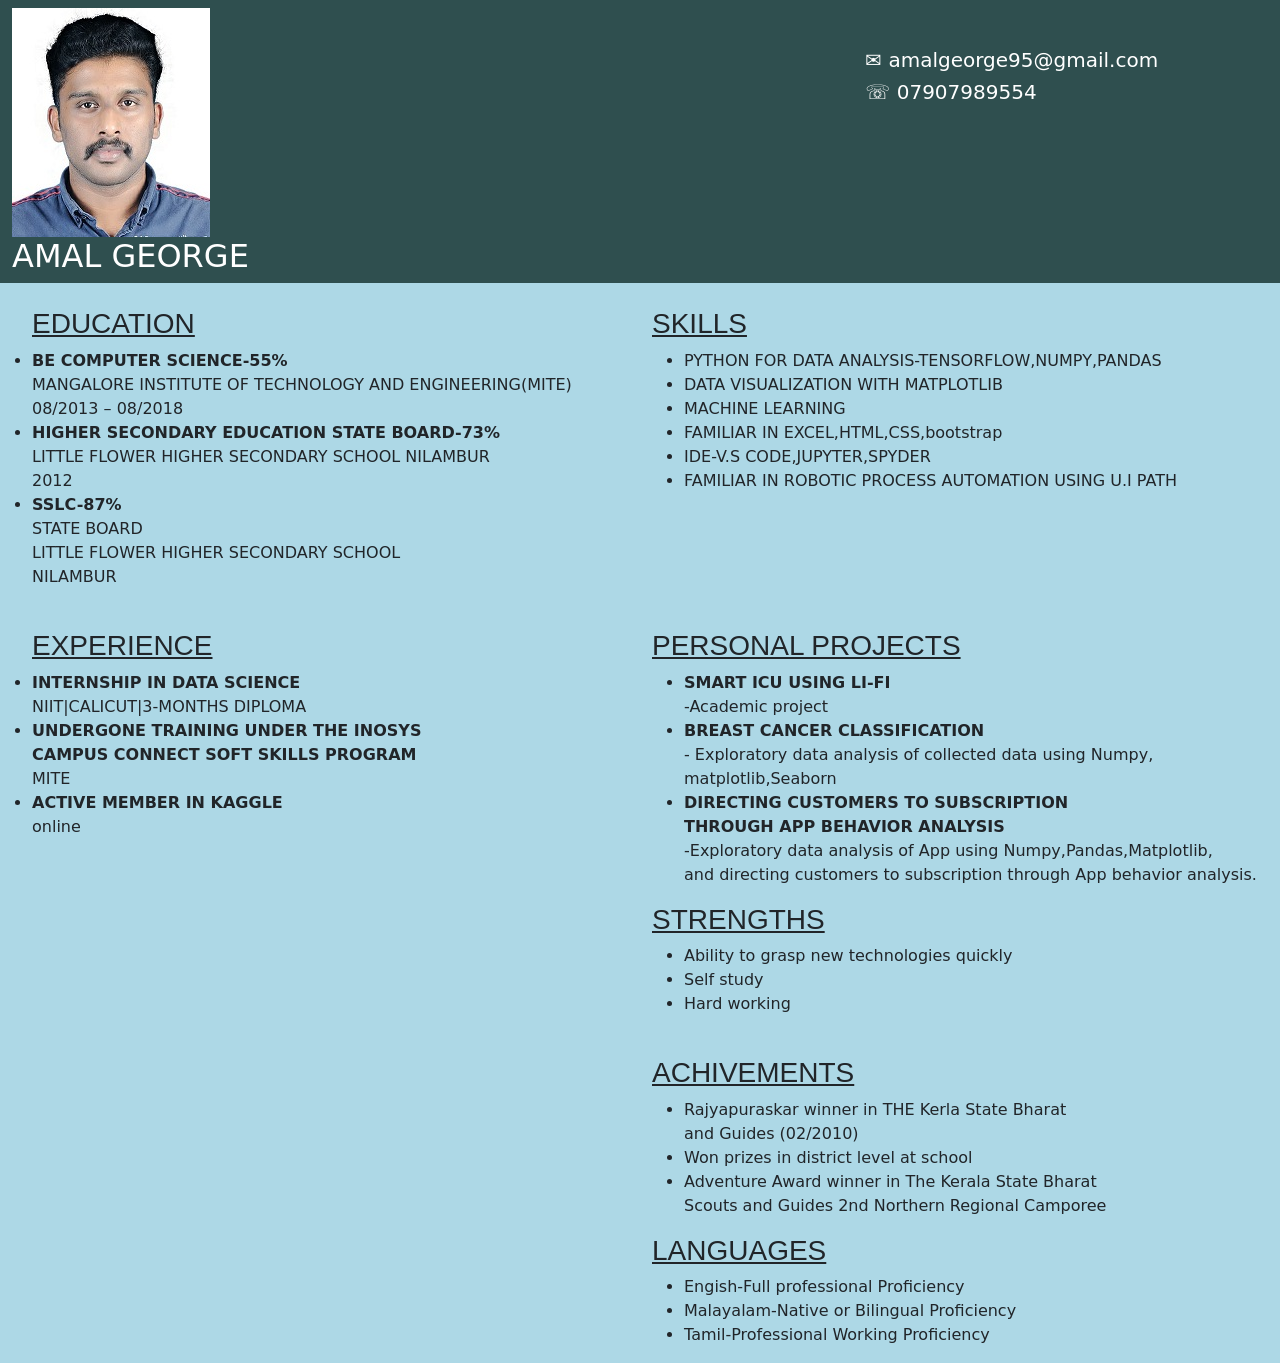
<file: resume/index.html>
<!DOCTYPE html>
<html lang="en">
<head>
    <meta charset="UTF-8">
    <meta http-equiv="X-UA-Compatible" content="IE=edge">
    <meta name="viewport" content="width=device-width, initial-scale=1.0">
    <title>Document</title>
    <!-- CSS only -->
<link href="https://cdn.jsdelivr.net/npm/bootstrap@5.0.2/dist/css/bootstrap.min.css" rel="stylesheet" integrity="sha384-EVSTQN3/azprG1Anm3QDgpJLIm9Nao0Yz1ztcQTwFspd3yD65VohhpuuCOmLASjC" crossorigin="anonymous">
<!-- JavaScript Bundle with Popper -->
<script src="https://cdn.jsdelivr.net/npm/bootstrap@5.0.2/dist/js/bootstrap.bundle.min.js" integrity="sha384-MrcW6ZMFYlzcLA8Nl+NtUVF0sA7MsXsP1UyJoMp4YLEuNSfAP+JcXn/tWtIaxVXM" crossorigin="anonymous"></script>
<STYle>
    header{
        
        background-color:darkslategray;
        color: white;
    }
    #sk span{
        background-color: lightblue;

    }
    main{
        background-color: lightblue;
    }
     main h3{
         font-family: Verdana, Geneva, Tahoma, sans-serif;

     }   
 
     
     

    
</STYle>
</head>
<body>
    <header>
        
            <div class="container-fluid">
                <div class="row">
                    <div class="col-lg-4 mt-lg-2">
                        <img src="amal1.jpg" alt="">
                    </div>
                    <div class="col-lg-4"></div>
                    <div class="col-lg-4 mt-lg-5 ">
                        <h5>&#9993; amalgeorge95@gmail.com </h5>
                        <h5>&#9743; 07907989554 </h5>
                       
                    </div>
                    <h2>AMAL GEORGE</h2>
                    </div>
                </div>
            </div>
        
                </div>
                    </div>
                </div>
            </div>
        </header>
        
            <main>
                <div class="row">
                    <div class="col-lg-6 mt-lg-4" id="cc">
                        <ul>
                            <u><h3>EDUCATION</h3></u>
                            <li><strong>BE COMPUTER SCIENCE-55%</strong><br>
                                MANGALORE INSTITUTE OF TECHNOLOGY AND ENGINEERING(MITE)<br>
                                08/2013 – 08/2018
                                </li>
                                <li>
                                    <strong>HIGHER SECONDARY EDUCATION STATE BOARD-73%</strong><br>
                                    LITTLE FLOWER HIGHER SECONDARY SCHOOL NILAMBUR<br>
                                    2012
                                </li>
                                <li><strong>SSLC-87%</strong><br>
                                    STATE BOARD<br>
                                    LITTLE FLOWER HIGHER SECONDARY SCHOOL <br>
                                    NILAMBUR
    
                                </li>
    
                        </ul>
                    </div>
                    <div class="col-lg-6 mt-lg-4 "  id="sk">
                        <u><h3>SKILLS</h3></u>
                        <ul>
                            <li>PYTHON FOR DATA ANALYSIS-TENSORFLOW,NUMPY,PANDAS</li>
                            <li>DATA VISUALIZATION WITH MATPLOTLIB</li>
                            <li> MACHINE LEARNING</li>
                            <li>FAMILIAR IN EXCEL,HTML,CSS,bootstrap</li>
                            <li>IDE-V.S CODE,JUPYTER,SPYDER</li>
                            <li>FAMILIAR IN ROBOTIC PROCESS AUTOMATION USING U.I PATH</li>
                        </ul>
    
                    </div>
                </div>
                <div>
                    <div class="row">
                        <div class="col-lg-6 mt-lg-4 ">
                            <ul>
                            <u><h3>EXPERIENCE</h3></u>
                            
                                <li><strong>INTERNSHIP IN DATA SCIENCE</strong><br>
                                NIIT|CALICUT|3-MONTHS DIPLOMA</li>
                                <li><strong>UNDERGONE TRAINING UNDER THE INOSYS<br>
                                CAMPUS CONNECT SOFT SKILLS PROGRAM</strong><br>
                                MITE</li>
                                <li><strong>ACTIVE MEMBER IN KAGGLE</strong><br>
                                online</li>
                            </ul>
                        </div>
                        <div class="col-lg-6 mt-lg-4" >
                            <u><H3>PERSONAL PROJECTS</H3></u>
                            <ul>
                                <li><strong>SMART ICU USING LI-FI</strong><br>
                                -Academic project</li>
                                <li><strong>BREAST CANCER CLASSIFICATION</strong><br>
                                - Exploratory data analysis of collected data using Numpy,<br>
                                matplotlib,Seaborn</li>
                                <li><strong>DIRECTING CUSTOMERS TO SUBSCRIPTION<br>
                                THROUGH APP BEHAVIOR ANALYSIS </strong><br>
                                -Exploratory data analysis of App using Numpy,Pandas,Matplotlib,<br>
                                 and directing customers to subscription through App behavior analysis.</li>
                            </ul>
                        </div>
                    </div>
                </div>
                <div>
                    <div class="row">
                        <div class="col-lg-6 mt-lg-4"></div>
                        <div class="col-lg-6">
                            <u><h3>STRENGTHS</h3></u>
                            <ul>
                                <li>Ability to grasp new technologies quickly</li>
                                <li>Self study</li>
                                <li>Hard working</li>
                            </ul>
    
                        </div>
                    </div>
                </div>
                <div>
                    <div class="row">
                        <div class="col-lg-6"></div>
                        <div class="col-lg-6 mt-lg-4">
                            <u><h3>ACHIVEMENTS</h3></u>
                            <ul>
                                <li>Rajyapuraskar winner in THE Kerla State Bharat <br> and Guides (02/2010)</li>
                                <li>Won prizes in district level at school</li>
                                <li>Adventure Award winner in The Kerala State Bharat<br> Scouts and Guides 2nd Northern Regional Camporee</li>
                            </ul>
                        </div>
                    </div>
                </div>
                <div>
                    <div class="row">
                        <div class="col-lg-6"></div>
                        <div class="col-lg-6">
                            <u><h3>LANGUAGES</h3></u>
                            <ul>
                                <li>Engish-Full professional Proficiency</li>
                                <li>Malayalam-Native or Bilingual Proficiency</li>
                                <li>Tamil-Professional Working Proficiency</li>
                            </ul>
                        </div>
                    </div>
                </div>
            </main>
        

    
</body>
</html>
</file>
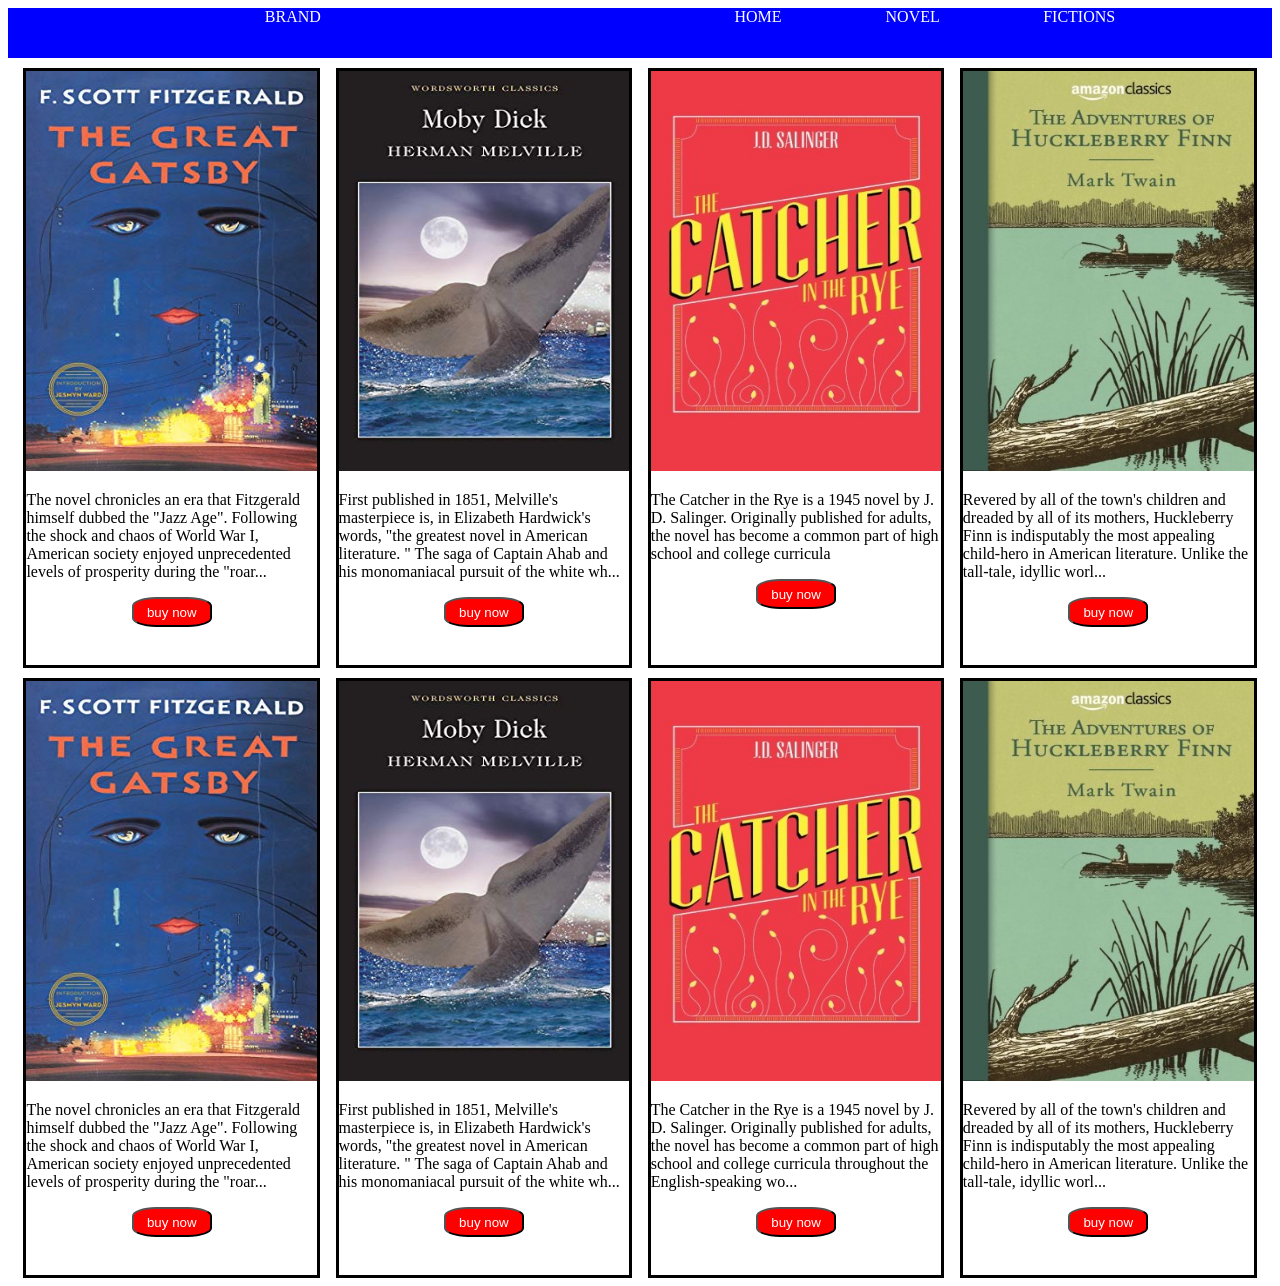
<file: bookgallery/books.html>
<!DOCTYPE html>
<html lang="en">
<head>
    <meta charset="UTF-8">
    <meta http-equiv="X-UA-Compatible" content="IE=edge">
    <meta name="viewport" content="width=device-width, initial-scale=1.0">
    <title>Document</title>
    <link rel="stylesheet" href="book.css">
</head>
<body>
    <header>
    
        <div class="brand">
            <a href="">BRAND</a>

        </div>
        <nav>
          <a href="">HOME</a>
          <a href="">NOVEL</a>
          <a href="">FICTIONS</a>
     
        </nav>
    </header>
    <div class="row">
        <div class="col">
            <img src="book1.jpg" alt="">
            <p>The novel chronicles an era that Fitzgerald himself dubbed the "Jazz Age". 
                Following the shock and chaos of World War I, 
                American society enjoyed unprecedented 
                levels of prosperity during the "roar... </p>
                <div class="btnclass"><button>buy now</button></div>

        </div>
        <div class="col">
            <img src="book2.jpg" alt="">
            <p>First published in 1851, Melville's masterpiece is, in Elizabeth Hardwick's words, 
                "the greatest novel in American literature.
                " The saga of Captain Ahab and his monomaniacal pursuit of the white wh... </p>
                <div class="btnclass"><button>buy now</button></div>



        </div>
        <div class="col">
            <img src="book3.jpg" alt="">
            <p>The Catcher in the Rye is a 1945 novel by J. D. Salinger. Originally published for adults,
                the novel has become a common part of high school
                and college curricula </p>
                <div class="btnclass"><button>buy now</button></div>



        </div>
        <div class="col">
            <img src="book4.jpg" alt="">
            <p>Revered by all of the town's children and dreaded by all of its mothers,
                Huckleberry Finn is indisputably the most 
               appealing child-hero in American literature. Unlike the tall-tale, idyllic worl... </p>
               <div class="btnclass"><button>buy now</button></div>



        </div>
    </div>
    
        <div class="row">
            <div class="col">
                <img src="book1.jpg" alt="">
                <p>The novel chronicles an era that Fitzgerald himself dubbed the "Jazz Age". 
                    Following the shock and chaos of World War I, 
                    American society enjoyed unprecedented 
                    levels of prosperity during the "roar... </p>
                    <div class="btnclass"><button>buy now</button></div>
    
    
            </div>
            <div class="col">
                <img src="book2.jpg" alt="">
                <p>First published in 1851, Melville's masterpiece is, in Elizabeth Hardwick's words, 
                    "the greatest novel in American literature.
                    " The saga of Captain Ahab and his monomaniacal pursuit of the white wh... </p>
                    <div class="btnclass"><button>buy now</button></div>
    
    
    
            </div>
            <div class="col">
                <img src="book3.jpg" alt="">
                <p>The Catcher in the Rye is a 1945 novel by J. D. Salinger. Originally published for adults,
                    the novel has become a common part of high school
                    and college curricula throughout the English-speaking wo... </p>
                    <div class="btnclass"><button>buy now</button></div>
    
    
    
            </div>
            <div class="col">
                <img src="book4.jpg" alt="">
                <p>Revered by all of the town's children and dreaded by all of its mothers,
                    Huckleberry Finn is indisputably the most 
                   appealing child-hero in American literature. Unlike the tall-tale, idyllic worl... </p>
                   <div class="btnclass"><button>buy now</button></div>
    
    
    
            </div>
        </div>
    
    
</body>
</html>
</file>
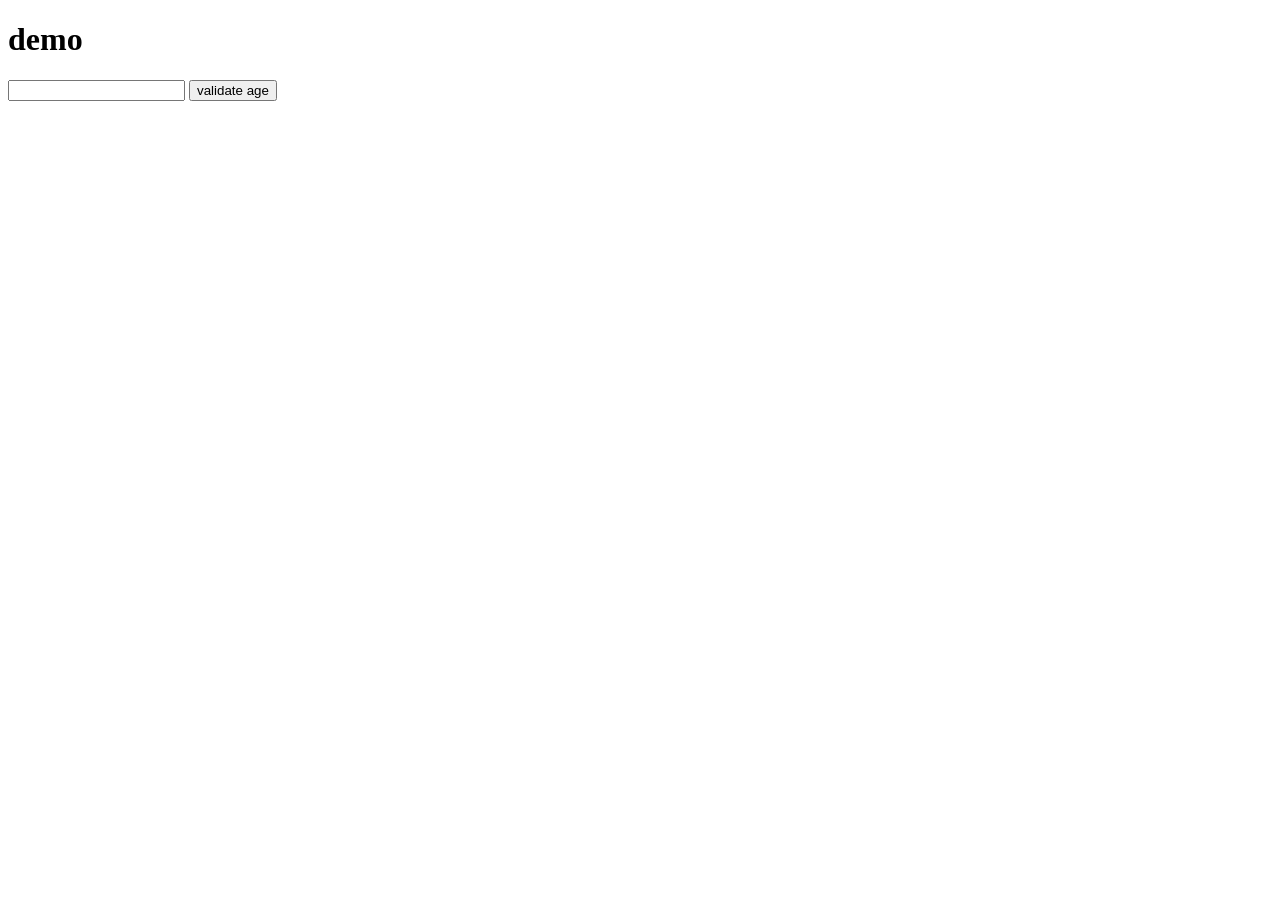
<file: Document object model/agevalid.html>
<!DOCTYPE html>
<html lang="en">
<head>
    <meta charset="UTF-8">
    <meta http-equiv="X-UA-Compatible" content="IE=edge">
    <meta name="viewport" content="width=device-width, initial-scale=1.0">
    <title>Document</title>
</head>
<body>
    <h1>demo</h1>
    <div>
        <input type="text" id="age">
        <button onclick="isValid()">validate age</button>
    </div>
    <div id="section">

    </div>
</body>
<script>
    function isValid(){
        let ag=age.value
        if(ag>18){
            section.innerHTML="<h2 style='color:green'>valid</h2>"
        }
        else
        {
            section.innerHTML="<h2 style='color:red'>not valid</h2>"
        }

    }
</script>
</html>
</file>
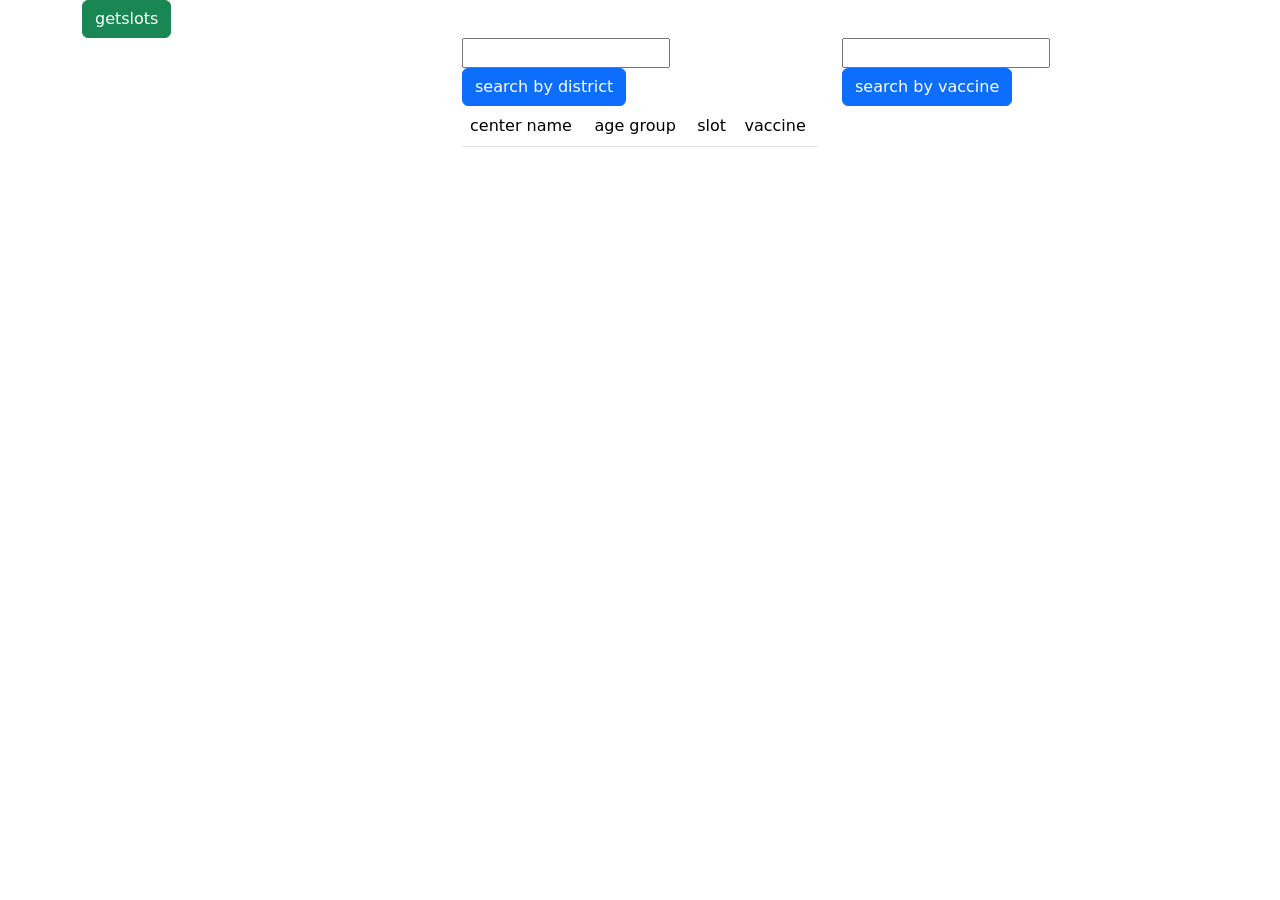
<file: Document object model/availableslot.html>
<!DOCTYPE html>
<html lang="en">
<head>
    <meta charset="UTF-8">
    <meta http-equiv="X-UA-Compatible" content="IE=edge">
    <meta name="viewport" content="width=device-width, initial-scale=1.0">
    <title>Document</title>
    <!-- CSS only -->
<link href="https://cdn.jsdelivr.net/npm/bootstrap@5.1.0/dist/css/bootstrap.min.css" rel="stylesheet" integrity="sha384-KyZXEAg3QhqLMpG8r+8fhAXLRk2vvoC2f3B09zVXn8CA5QIVfZOJ3BCsw2P0p/We" crossorigin="anonymous">
</head>
<body>
   <div class="container">
        <button class="btn btn-success", onclick="populateSlots()">getslots</button>
      
        <div class="row">
            <div class="col-4"></div>
            <div class="col-4">
                <input type="text" id="search2">
                <button class="btn btn-primary" onclick="selectdistrict()">search by district</button>
            </div>
            <div class="col-4">  
                <input type="text" id="search1">
                <button class="btn btn-primary" onclick="selectvaccine()">search by vaccine</button>
            </div>
        </div>
        <div class="row">
            <div class="col-4"></div>
            <div class="col-4">
                <table class="table">
                    <tr>
                        <td>center name</td>
                        <td>age group</td>
                        <td>slot</td>
                        <td>vaccine</td>
                    </tr>
                    <tbody id="result">
            
                    </tbody>
                </table>

            </div>
        </div>
        
   </div>
</body>
<script>
    var slots=[
        {center:"phc",group:"18+",time:"9-1",vaccine:"co-vaxin",district:"pkd"},
        {center:"aims",group:"65+",time:"10-12",vaccine:"co-vaxin",district:"mlp"},
        {center:"aster",group:"18+",time:"1-3",vaccine:"co-vaxin",district:"tsr"},
        {center:"kims",group:"65+",time:"10-2",vaccine:"co-vaxin",district:"clt"},
        {center:"koo",group:"65+",time:"10-2",vaccine:"sputnic",district:"tvm"},
        {center:"kims",group:"18+",time:"10-2",vaccine:"sputnic",district:"ekm"},
        {center:"koo",group:"65+",time:"10-2",vaccine:"covidshield",district:"ksd"},
        {center:"kims",group:"18+",time:"10-2",vaccine:"covidshield",district:"knr"}
    ]
    function populateSlots(){
        let html_data="";
        for(let slot of slots)
        {
            html_data+=`<tr><td>${slot.center}</td><td>${slot.group}</td><td>${slot.time}</td><td>${slot.vaccine}</td></tr>`
        }
        result.innerHTML=html_data;
    }
    function populateData(data){
        let html_data="";
        for(let slot of data)
        {
            html_data+=`<tr><td>${slot.center}</td><td>${slot.group}</td><td>${slot.time}</td><td>${slot.vaccine}</td></tr>`
        }
        result.innerHTML=html_data;
    }
    function selectvaccine(){
        
        let vacc_name=search1.value;
        
        let data=slots.filter(slot=>slot.vaccine==vacc_name)
        populateData(data);



    }
    function selectdistrict(){
        let dist_name=search2.value
        let data=slots.filter(slot=>slot.district==dist_name)
        populateData(data)
    }
</script>
</html>
</file>
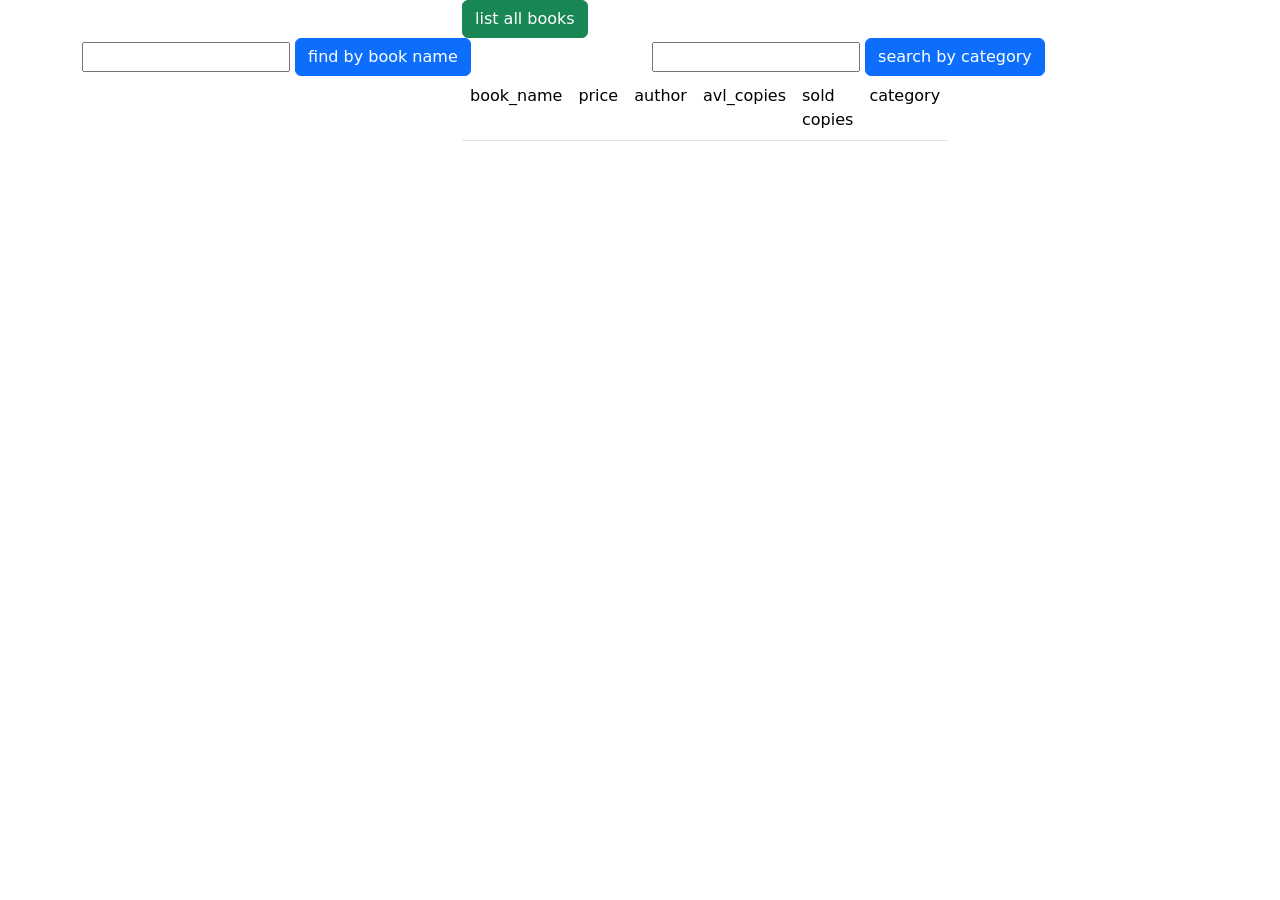
<file: Document object model/books.html>
<!DOCTYPE html>
<html lang="en">
<head>
    <meta charset="UTF-8">
    <meta http-equiv="X-UA-Compatible" content="IE=edge">
    <meta name="viewport" content="width=device-width, initial-scale=1.0">
    <title>Document</title>
    <link href="https://cdn.jsdelivr.net/npm/bootstrap@5.1.0/dist/css/bootstrap.min.css" rel="stylesheet" integrity="sha384-KyZXEAg3QhqLMpG8r+8fhAXLRk2vvoC2f3B09zVXn8CA5QIVfZOJ3BCsw2P0p/We" crossorigin="anonymous">
</head>
<body>
    <div class="container">
        <div class="row">
            <div class="col-4"></div>
            <div class="col-4">
                <button class="btn btn-success"  onclick="listAllBooks()">list all books</button>
            </div>
            <div class="col-4"></div>
        </div>

        <div class="row">
          
           
            <div class="col-6">
                <input type="text" id="search1">
                <button class="btn btn-primary" onclick="findBookName()">find by book name</button>
            </div>
            <div class="col-6">
                <input type="text" id="search2">
                <button class="btn btn-primary" onclick="searchCategory()">search by category</button>
            </div>
        </div>
        <div class="row">
            <div class="col-4"></div>
            <div class="col-4">
                <table class="table">
                    <tr>
                        <td>book_name</td>
                        <td>price</td>
                        <td>author</td>
                        <td>avl_copies</td>
                        <td>sold copies</td>
                        <td>category</td>
                        <tbody id="result">

                        </tbody>
                    </tr>
                </table>
            </div>
            <div class="col-4"></div>
        </div>
    </div>
    
</body>
<script>
    books = [   { book_name: "randamoozham", price: 470, author: "mt vasudhevan", avl_copies: 100, sold_copies: 100,category:"fiction"},
                { book_name: "aadujeevitham", price: 500, author: "benyamin", avl_copies: 150, sold_copies: 145,category:"horror" },
                { book_name: "rainrising", price: 500, author: "nirupama", avl_copies: 200, sold_copies: 140 ,category:"thriller"}, 
                { book_name: "halfgirlfriend", price: 550, author: "chethan bagath", avl_copies: 150, sold_copies: 140 ,category:"drama"}
            ]
    function listAllBooks(){
        let html_data=""
        for(let book of books)
        {
            html_data+=`<tr><td>${book.book_name}</td><td>${book.price}</td><td>${book.author}</td><td>${book.avl_copies}</td><td>${book.sold_copies}</td><td>${book.category}</td></tr>`
        }
        result.innerHTML=html_data;
    }
    function filterBooks(data){
        let html_data=""
        for(let book of data)
        {
            html_data+=`<tr><td>${book.book_name}</td><td>${book.price}</td><td>${book.author}</td><td>${book.avl_copies}</td><td>${book.sold_copies}</td><td>${book.category}</td></tr>`
        }
        result.innerHTML=html_data;
    }
    function findBookName(){
        let b_name=search1.value
        data=books.filter(book=>book.book_name==b_name)
        filterBooks(data)

    }
    function searchCategory(){
        let c_name=search2.value
        data=books.filter(book=>book.category==c_name)
        filterBooks(data)
    }
    </script> 
</html>
</file>
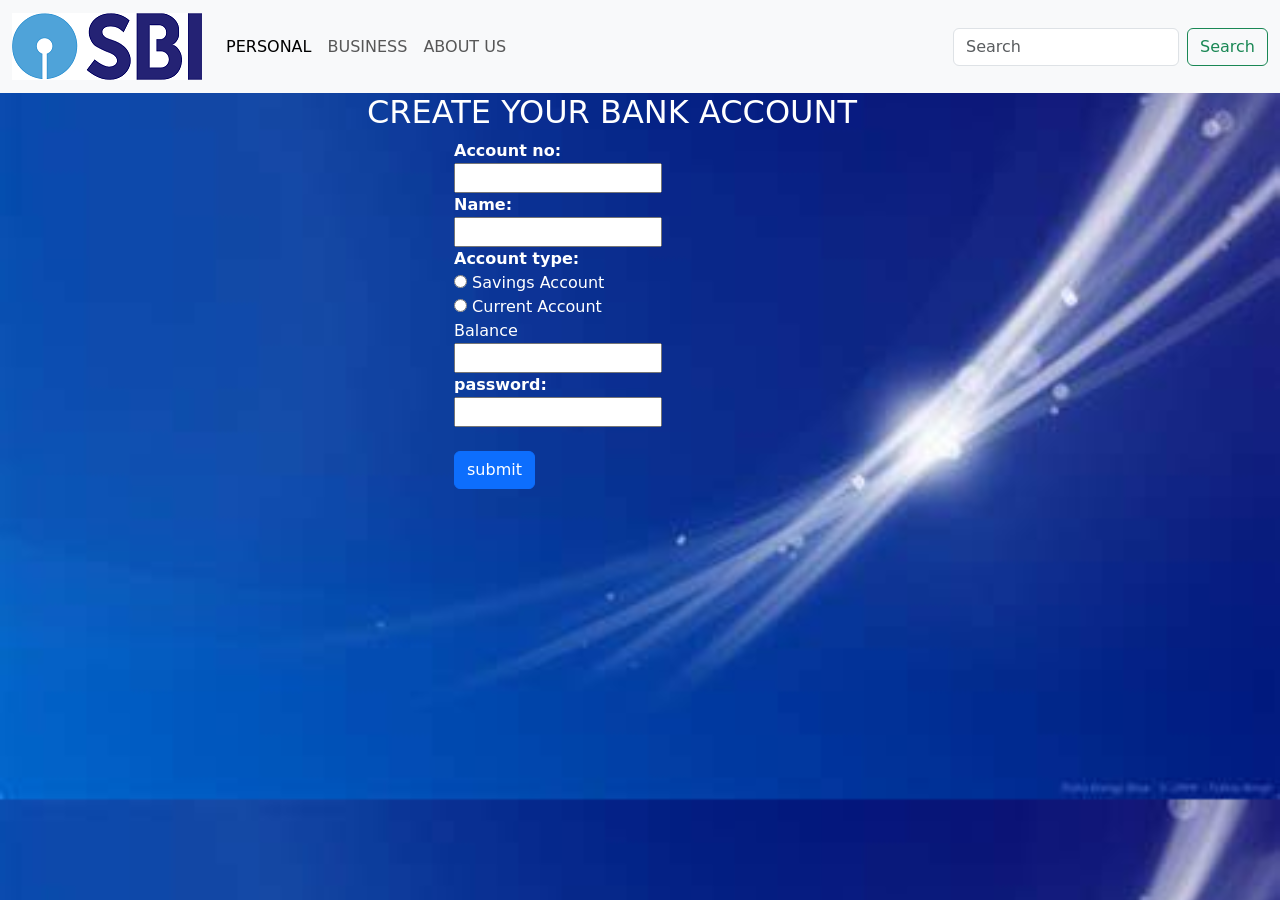
<file: Document object model/createbank.html>
<!DOCTYPE html>
<html lang="en">
<head>
    <meta charset="UTF-8">
    <meta http-equiv="X-UA-Compatible" content="IE=edge">
    <meta name="viewport" content="width=device-width, initial-scale=1.0">
    <title>Document</title>
    <!-- CSS only -->
<link href="https://cdn.jsdelivr.net/npm/bootstrap@5.1.0/dist/css/bootstrap.min.css" rel="stylesheet" integrity="sha384-KyZXEAg3QhqLMpG8r+8fhAXLRk2vvoC2f3B09zVXn8CA5QIVfZOJ3BCsw2P0p/We" crossorigin="anonymous">
<!-- JavaScript Bundle with Popper -->
<script src="https://cdn.jsdelivr.net/npm/bootstrap@5.1.0/dist/js/bootstrap.bundle.min.js" integrity="sha384-U1DAWAznBHeqEIlVSCgzq+c9gqGAJn5c/t99JyeKa9xxaYpSvHU5awsuZVVFIhvj" crossorigin="anonymous"></script>
</head>
<style>
    body{
        background-image:url('cover1.jpg');
        background-size: cover;
        
    }
    #ddd{
        color: white;
    }
    h2{
        color: white;
    }

</style>
<body>
    <nav class="navbar navbar-expand-lg navbar-light bg-light">
        <div class="container-fluid">
          <a class="navbar-brand" href=""><img src="sbi.png" alt="" srcset=""></a>
          <button class="navbar-toggler" type="button" data-bs-toggle="collapse" data-bs-target="#navbarSupportedContent" aria-controls="navbarSupportedContent" aria-expanded="false" aria-label="Toggle navigation">
            <span class="navbar-toggler-icon"></span>
          </button>
          <div class="collapse navbar-collapse" id="navbarSupportedContent">
            <ul class="navbar-nav me-auto mb-2 mb-lg-0">
              <li class="nav-item">
                <a class="nav-link active" aria-current="page" href="#">PERSONAL</a>
              </li>
              <li class="nav-item">
                <a class="nav-link" href="#">BUSINESS</a>
              </li>
              
              <li class="nav-item">
                <a class="nav-link" href="#" tabindex="-1" aria-disabled="true">ABOUT US</a>
              </li>
            </ul>
            <form class="d-flex">
              <input class="form-control me-2" type="search" placeholder="Search" aria-label="Search">
              <button class="btn btn-outline-success" type="submit">Search</button>
            </form>
          </div>
        </div>
      </nav>
      <div class="container">
          <div class="row">
              <div class="col-3"></div>
              <div class="col-6">
                  <h2>CREATE YOUR BANK ACCOUNT</h2>
                 
              </div>
              <div class="row" >
                  <div class="col-4"></div>
                  <div class="col-4">
                    <form action="" id="ddd">
                        <label for="accno"><strong>Account no:</strong></label><br>
                        <input type="number"><br>
                        <label for="name"><strong>Name:</strong></label><br>
                        <input type="text"><br>
                        <label for="ac_type"><strong>Account type:</strong></label><br>
                        <input type="radio" id="sav" name="" value="sav_acnt">
                        <label for="sav">Savings Account</label><br>
                        <input type="radio" id="cur" name="" value="cur_acnt">
                        <label for="cur">Current Account</label><br>  
                        
                        <label for="">Balance</label><br>
                        <input type="number"><br>
                        <label for="password"><strong>password:</strong></label><br>
                        <input type="password"><br><br>
                        <button class="btn btn-primary">submit</button>
                        
                  </div>
                  <div class="col-4"></div>
              </div>
              <div class="col-3"></div>
          </div>
      </div>
</body>
</html>
</file>
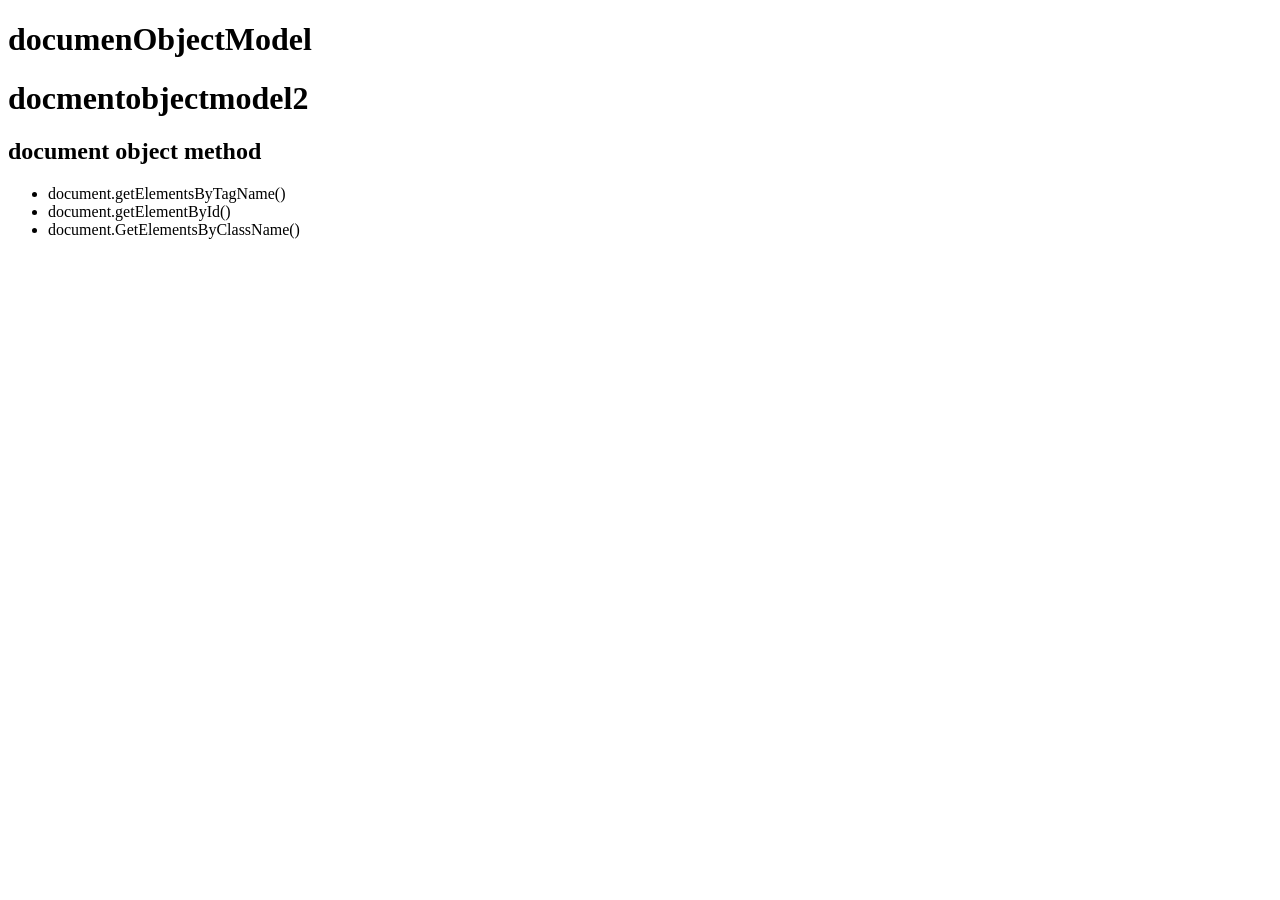
<file: Document object model/docindex.html>
<!DOCTYPE html>
<html lang="en">
<head>
    <meta charset="UTF-8">
    <meta http-equiv="X-UA-Compatible" content="IE=edge">
    <meta name="viewport" content="width=device-width, initial-scale=1.0">
    <title>Document</title>
</head>
<body>
    <h1>documenObjectModel</h1>
    <h1 id="second">docmentobjectmodel2</h1>
    <h2>document object method</h2>
    <ul>
        <li class="item1">document.getElementsByTagName()</li>
        <li class="item1">document.getElementById()</li>
        <li class="item1">document.GetElementsByClassName()</li>
    </ul>
</body>
</html>
</file>
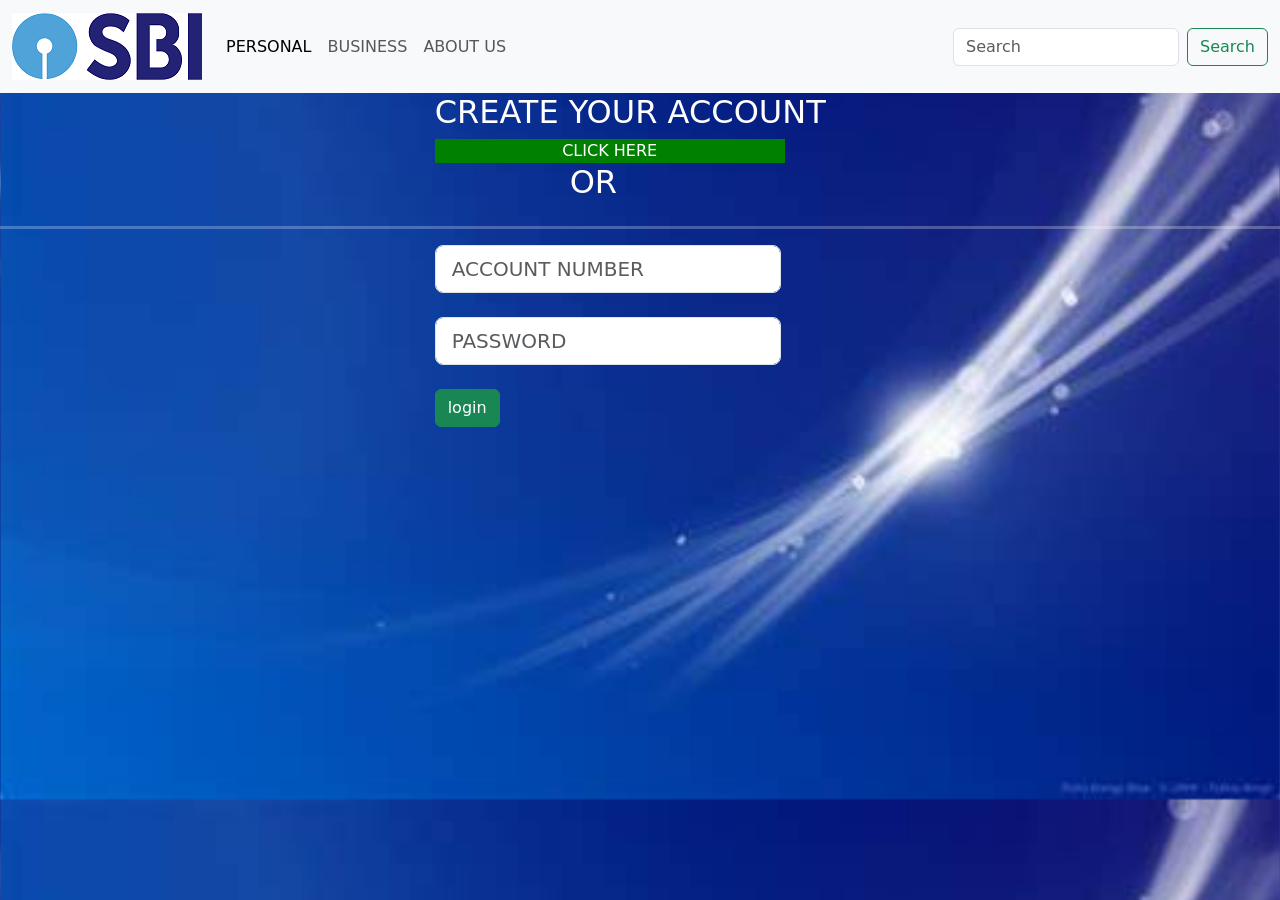
<file: Document object model/loginbank.html>
<!DOCTYPE html>
<html lang="en">
<head>
    <meta charset="UTF-8">
    <meta http-equiv="X-UA-Compatible" content="IE=edge">
    <meta name="viewport" content="width=device-width, initial-scale=1.0">
    <title>Document</title>
    <link href="https://cdn.jsdelivr.net/npm/bootstrap@5.1.0/dist/css/bootstrap.min.css" rel="stylesheet" integrity="sha384-KyZXEAg3QhqLMpG8r+8fhAXLRk2vvoC2f3B09zVXn8CA5QIVfZOJ3BCsw2P0p/We" crossorigin="anonymous">
    <style>
        body{
            background-image:url('cover1.jpg');
            background-size: cover;
            
        }
        #ddd{
            color: white;
        }
        h2{
            color: white;
        }
        #ss{
            border: 1px;
            background-color:green;
            width: 350px;
            text-align: center;
        }
        a{
            color:white;
            text-decoration:none;
            
        }
        hr{
            border-top: 1px solid white;
            border-width: 3px;
        }
        
     
       
    
    </style>
</head>
<body>
    <nav class="navbar navbar-expand-lg navbar-light bg-light">
        <div class="container-fluid">
          <a class="navbar-brand" href=""><img src="sbi.png" alt="" srcset=""></a>
          <button class="navbar-toggler" type="button" data-bs-toggle="collapse" data-bs-target="#navbarSupportedContent" aria-controls="navbarSupportedContent" aria-expanded="false" aria-label="Toggle navigation">
            <span class="navbar-toggler-icon"></span>
          </button>
          <div class="collapse navbar-collapse" id="navbarSupportedContent">
            <ul class="navbar-nav me-auto mb-2 mb-lg-0">
              <li class="nav-item">
                <a class="nav-link active" aria-current="page" href="#">PERSONAL</a>
              </li>
              <li class="nav-item">
                <a class="nav-link" href="#">BUSINESS</a>
              </li>
              
              <li class="nav-item">
                <a class="nav-link" href="#" tabindex="-1" aria-disabled="true">ABOUT US</a>
              </li>
            </ul>
            <form class="d-flex">
              <input class="form-control me-2" type="search" placeholder="Search" aria-label="Search">
              <button class="btn btn-outline-success" type="submit">Search</button>
            </form>
          </div>
        </div>
      </nav>
      <div class="row">
          <div class="col-4"></div>
          <div class="col-6" id="sss">
              <h2>CREATE YOUR ACCOUNT</h2>
              <div id="ss">
                  <a href="file:///E:/github/Document%20object%20model/createbank.html?">CLICK HERE</a>
                  
              </div>
              <h2 style="margin-left: 135px;" >OR</h2>
          </div>
          <div class="col-3"></div>
      </div>
      <hr>
      
      </div>
      <div class="row" id="new">
          <div class="col-4"></div>
          <div class="col-4" style="width: 370px;">
              <form action="">
                <input class="form-control form-control-lg" type="number" placeholder="ACCOUNT NUMBER"><br>

                <input class="form-control form-control-lg" type="password" placeholder="PASSWORD"><br>

                  <button class="btn btn-success">login</button>
              </form>
          </div>
          <div class="col-4"></div>
      </div>
</body>
</html>
</file>
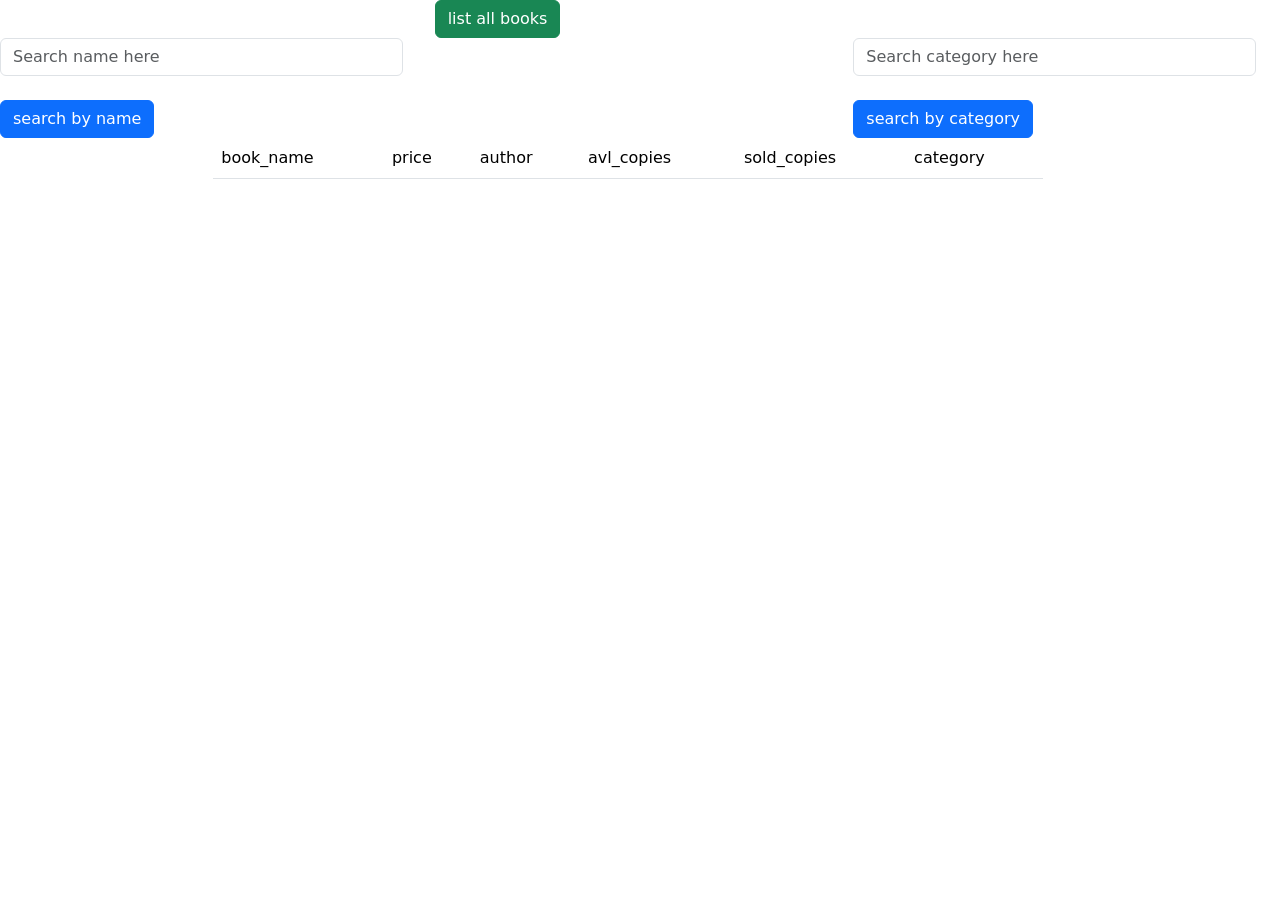
<file: Document object model/practice.html>
<!DOCTYPE html>
<html lang="en">
<head>
    <meta charset="UTF-8">
    <meta http-equiv="X-UA-Compatible" content="IE=edge">
    <meta name="viewport" content="width=device-width, initial-scale=1.0">
    <title>Document</title>
    <link href="https://cdn.jsdelivr.net/npm/bootstrap@5.1.0/dist/css/bootstrap.min.css" rel="stylesheet" integrity="sha384-KyZXEAg3QhqLMpG8r+8fhAXLRk2vvoC2f3B09zVXn8CA5QIVfZOJ3BCsw2P0p/We" crossorigin="anonymous">
</head>
<body>
    <div class="row">
        <div class="col-4"></div>
        <div class="col-4">
            <button class="btn btn-success" onclick="listAll()">list all books</button>
        </div>
        <div class="col-4"></div>
        <div class="row">
            <div class="col-4">
                
                <input class="form-control me-2" type="search"  id="name1" placeholder="Search name here" aria-label="Search"><br>
                <button class="btn btn-primary" onclick="searchname()">search by name</button>
            
            </div>
            <div class="col-4"></div>
            <div class="col-4">
                <input class="form-control me-2" type="search" id="cat1" placeholder="Search category here" aria-label="Search"><br>
                <button class="btn btn-primary" onclick="searchcat()">search by category</button>
            </div>
        </div>
        <div class="row">
            <div class="col-2"></div>
            <div class="col-8">
                <table class="table">
                    <tr>
                        <td>book_name</td>
                        <td>price</td>
                        <td>author</td>
                        <td>avl_copies</td>
                        <td>sold_copies</td>
                        <td>category</td>
                        <tbody id="result">

                        </tbody>
                    </tr>
                </table>
            </div>
            <div class="col-2"></div>
        </div>

    </div>
    
</body>
<script>
    books = [   { book_name: "randamoozham", price: 470, author: "mt vasudhevan", avl_copies: 100, sold_copies: 100,category:"fiction"},
                { book_name: "aadujeevitham", price: 500, author: "benyamin", avl_copies: 150, sold_copies: 145,category:"horror" },
                { book_name: "rainrising", price: 500, author: "nirupama", avl_copies: 200, sold_copies: 140 ,category:"thriller"}, 
                { book_name: "halfgirlfriend", price: 550, author: "chethan bagath", avl_copies: 150, sold_copies: 140 ,category:"drama"}
            ]
    function listAll(){
         let data_b="";
        for (let book of books){
            data_b+=`<tr><td>${book.book_name}</td><td>${book.price}</td><td>${book.author}</td><td>${book.avl_copies}</td><td>${book.sold_copies}</td><td>${book.category}</td></tr>`

        }
        result.innerHTML=data_b;

    }
    function listAllFilter(){
         let data_b="";
        for (let book of data){
            data_b+=`<tr><td>${book.book_name}</td><td>${book.price}</td><td>${book.author}</td><td>${book.avl_copies}</td><td>${book.sold_copies}</td><td>${book.category}</td></tr>`

        }
        result.innerHTML=data_b;

    }
    function searchname(){
        let data_name=name1.value;
        data=books.filter(book=>book.book_name==data_name)
        listAllFilter(data)


    }
    function searchcat(){
        let data_cat=cat1.value
        data=books.filter(book=>book.category==data_cat)
        listAllFilter(data)
    }
</script>
</html>
</file>
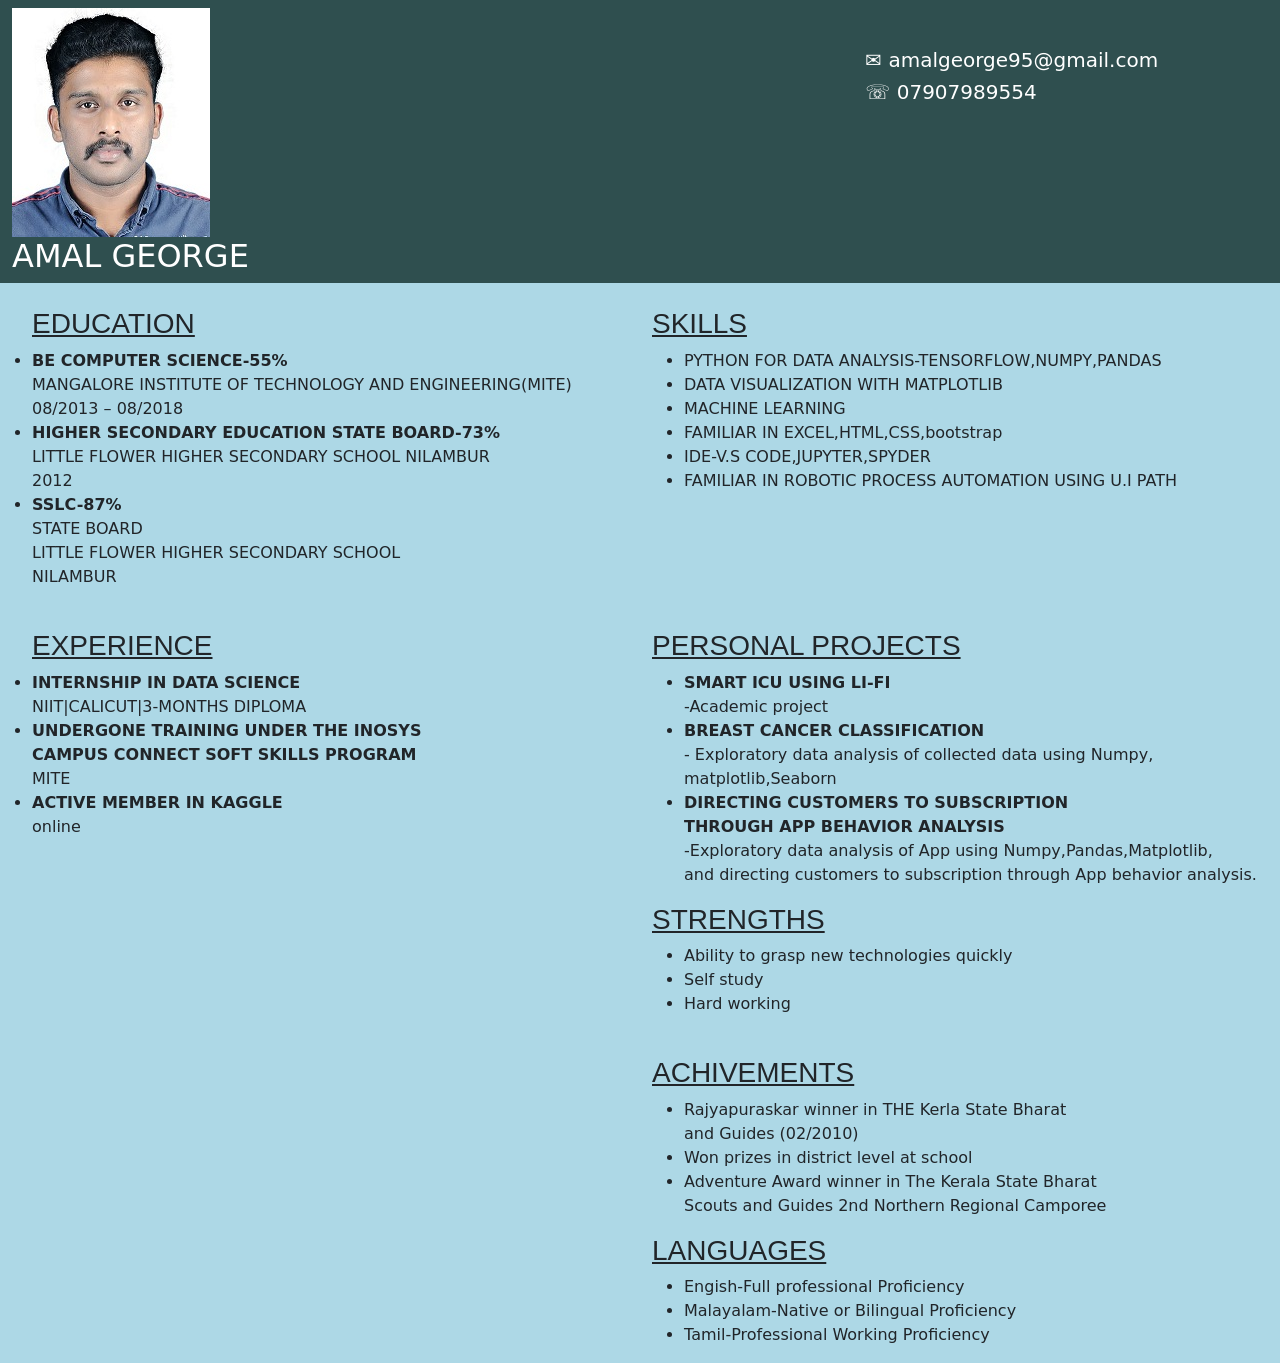
<file: resume/resume.html>
<!DOCTYPE html>
<html lang="en">
<head>
    <meta charset="UTF-8">
    <meta http-equiv="X-UA-Compatible" content="IE=edge">
    <meta name="viewport" content="width=device-width, initial-scale=1.0">
    <title>Document</title>
    <!-- CSS only -->
<link href="https://cdn.jsdelivr.net/npm/bootstrap@5.0.2/dist/css/bootstrap.min.css" rel="stylesheet" integrity="sha384-EVSTQN3/azprG1Anm3QDgpJLIm9Nao0Yz1ztcQTwFspd3yD65VohhpuuCOmLASjC" crossorigin="anonymous">
<!-- JavaScript Bundle with Popper -->
<script src="https://cdn.jsdelivr.net/npm/bootstrap@5.0.2/dist/js/bootstrap.bundle.min.js" integrity="sha384-MrcW6ZMFYlzcLA8Nl+NtUVF0sA7MsXsP1UyJoMp4YLEuNSfAP+JcXn/tWtIaxVXM" crossorigin="anonymous"></script>
<STYle>
    header{
        
        background-color:darkslategray;
        color: white;
    }
    #sk span{
        background-color: lightblue;

    }
    main{
        background-color: lightblue;
    }
     main h3{
         font-family: Verdana, Geneva, Tahoma, sans-serif;

     }   
 
     
     

    
</STYle>
</head>
<body>
    <header>
        
            <div class="container-fluid">
                <div class="row">
                    <div class="col-lg-4 mt-lg-2">
                        <img src="amal1.jpg" alt="">
                    </div>
                    <div class="col-lg-4"></div>
                    <div class="col-lg-4 mt-lg-5">
                        <h5>&#9993; amalgeorge95@gmail.com </h5>
                        <h5>&#9743; 07907989554 </h5>
                       
                    </div>
                    <h2>AMAL GEORGE</h2>
                    </div>
                </div>
            </div>
        
                </div>
                    </div>
                </div>
            </div>
        </header>
        
            <main>
                <div class="row">
                    <div class="col-lg-6 mt-lg-4" id="cc">
                        <ul>
                            <u><h3>EDUCATION</h3></u>
                            <li><strong>BE COMPUTER SCIENCE-55%</strong><br>
                                MANGALORE INSTITUTE OF TECHNOLOGY AND ENGINEERING(MITE)<br>
                                08/2013 – 08/2018
                                </li>
                                <li>
                                    <strong>HIGHER SECONDARY EDUCATION STATE BOARD-73%</strong><br>
                                    LITTLE FLOWER HIGHER SECONDARY SCHOOL NILAMBUR<br>
                                    2012
                                </li>
                                <li><strong>SSLC-87%</strong><br>
                                    STATE BOARD<br>
                                    LITTLE FLOWER HIGHER SECONDARY SCHOOL <br>
                                    NILAMBUR
    
                                </li>
    
                        </ul>
                    </div>
                    <div class="col-lg-6 mt-lg-4 "  id="sk">
                        <u><h3>SKILLS</h3></u>
                        <ul>
                            <li>PYTHON FOR DATA ANALYSIS-TENSORFLOW,NUMPY,PANDAS</li>
                            <li>DATA VISUALIZATION WITH MATPLOTLIB</li>
                            <li> MACHINE LEARNING</li>
                            <li>FAMILIAR IN EXCEL,HTML,CSS,bootstrap</li>
                            <li>IDE-V.S CODE,JUPYTER,SPYDER</li>
                            <li>FAMILIAR IN ROBOTIC PROCESS AUTOMATION USING U.I PATH</li>
                        </ul>
    
                    </div>
                </div>
                <div>
                    <div class="row">
                        <div class="col-lg-6 mt-lg-4 ">
                            <ul>
                            <u><h3>EXPERIENCE</h3></u>
                            
                                <li><strong>INTERNSHIP IN DATA SCIENCE</strong><br>
                                NIIT|CALICUT|3-MONTHS DIPLOMA</li>
                                <li><strong>UNDERGONE TRAINING UNDER THE INOSYS<br>
                                CAMPUS CONNECT SOFT SKILLS PROGRAM</strong><br>
                                MITE</li>
                                <li><strong>ACTIVE MEMBER IN KAGGLE</strong><br>
                                online</li>
                            </ul>
                        </div>
                        <div class="col-lg-6 mt-lg-4" >
                            <u><H3>PERSONAL PROJECTS</H3></u>
                            <ul>
                                <li><strong>SMART ICU USING LI-FI</strong><br>
                                -Academic project</li>
                                <li><strong>BREAST CANCER CLASSIFICATION</strong><br>
                                - Exploratory data analysis of collected data using Numpy,<br>
                                matplotlib,Seaborn</li>
                                <li><strong>DIRECTING CUSTOMERS TO SUBSCRIPTION<br>
                                THROUGH APP BEHAVIOR ANALYSIS </strong><br>
                                -Exploratory data analysis of App using Numpy,Pandas,Matplotlib,<br>
                                 and directing customers to subscription through App behavior analysis.</li>
                            </ul>
                        </div>
                    </div>
                </div>
                <div>
                    <div class="row">
                        <div class="col-lg-6 mt-lg-4"></div>
                        <div class="col-lg-6">
                            <u><h3>STRENGTHS</h3></u>
                            <ul>
                                <li>Ability to grasp new technologies quickly</li>
                                <li>Self study</li>
                                <li>Hard working</li>
                            </ul>
    
                        </div>
                    </div>
                </div>
                <div>
                    <div class="row">
                        <div class="col-lg-6"></div>
                        <div class="col-lg-6 mt-lg-4">
                            <u><h3>ACHIVEMENTS</h3></u>
                            <ul>
                                <li>Rajyapuraskar winner in THE Kerla State Bharat <br> and Guides (02/2010)</li>
                                <li>Won prizes in district level at school</li>
                                <li>Adventure Award winner in The Kerala State Bharat<br> Scouts and Guides 2nd Northern Regional Camporee</li>
                            </ul>
                        </div>
                    </div>
                </div>
                <div>
                    <div class="row">
                        <div class="col-lg-6"></div>
                        <div class="col-lg-6">
                            <u><h3>LANGUAGES</h3></u>
                            <ul>
                                <li>Engish-Full professional Proficiency</li>
                                <li>Malayalam-Native or Bilingual Proficiency</li>
                                <li>Tamil-Professional Working Proficiency</li>
                            </ul>
                        </div>
                    </div>
                </div>
            </main>
        

    
</body>
</html>
</file>
<file: bookgallery/book.css>
.row{
    width: 100%;
    height: 600px;
    display: flex;
   
    justify-content: space-evenly;
    margin-top: 10px;
    
}
.col{
    width: 23%;
    border: 3px solid black;
    
}
.col img{
    width: 100%;
    height: 400px;
}
button{
    width: 80px;
    height: 30px;
    background-color: red;
    color: white;
    border-radius: 30%;
}


.btnclass{
    display: flex;
    justify-content: center;
}
header{
    
    width: 100%;
    background-color:blue;
    display: flex;
    justify-content: space-around;
    
    height: 50px;
    
}
header a{
    
    
    text-decoration: none;
    color: white;
    align-items: center;
    padding-left: 100px;

}
nav div{
    justify-content:space-evenly;
}
</file>
